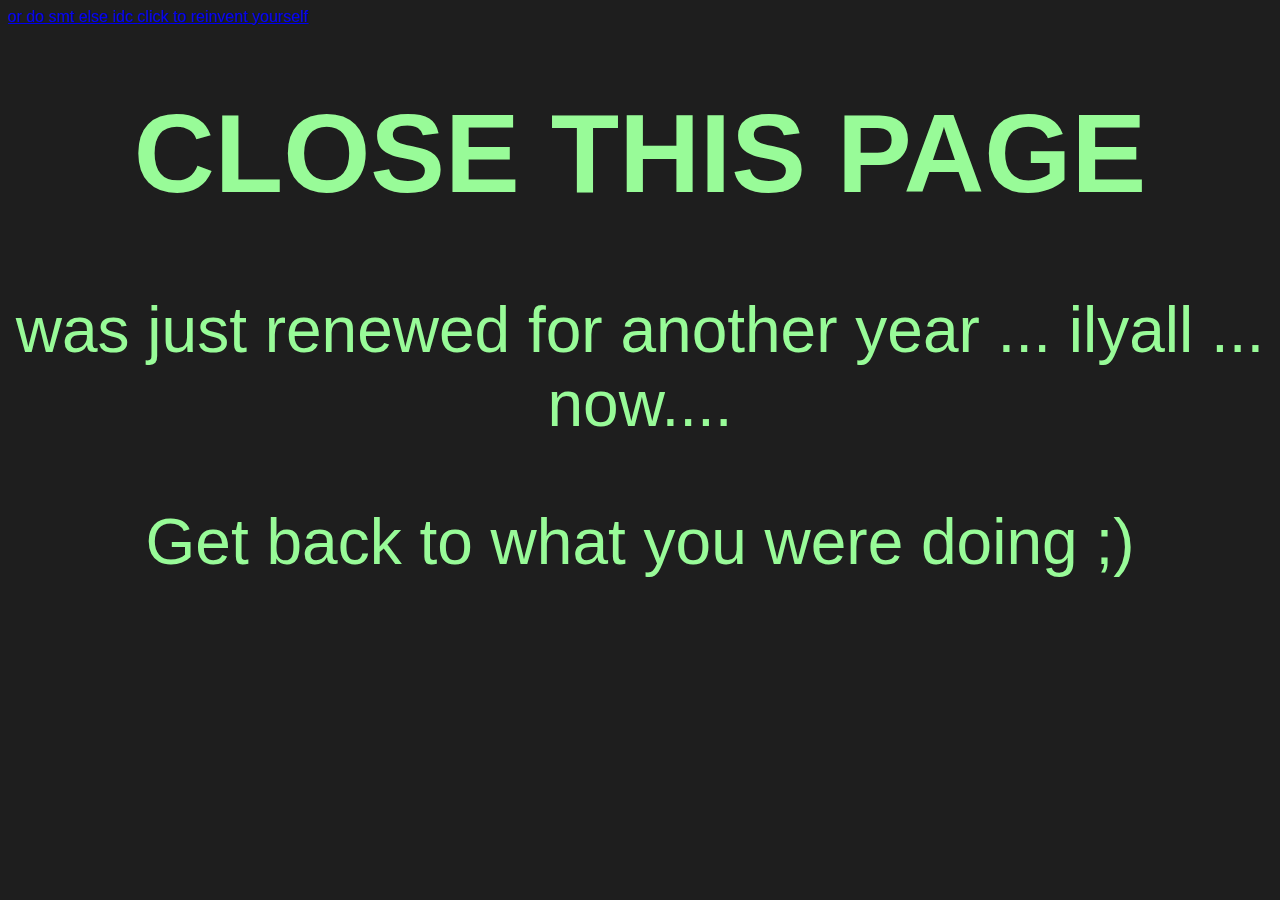
<file: index.html>
<!DOCTYPE html>
<html>

<head>
  <meta charset="utf-8">
  <meta name="viewport" content="width=device-width, initial-scale=1.0">
  <link rel='stylesheet' href='style.css'>
  <!-- <script type="text/javascript" src="script.js" defer></script> -->
  <title>Close This Site</title>
</head>

<body>
    <a href='sometimesigetdistracted.html'> or do smt else idc </a>
      <a href='muteklol.html'> click to reinvent yourself </a> 




  <h1 class='close'>CLOSE THIS PAGE</h1>

  <p class='close'> was just renewed for another year ... ilyall ... now....</p>

  <p class='close'> Get back to what you were doing ;) </p>
</body>

</html>
</file>
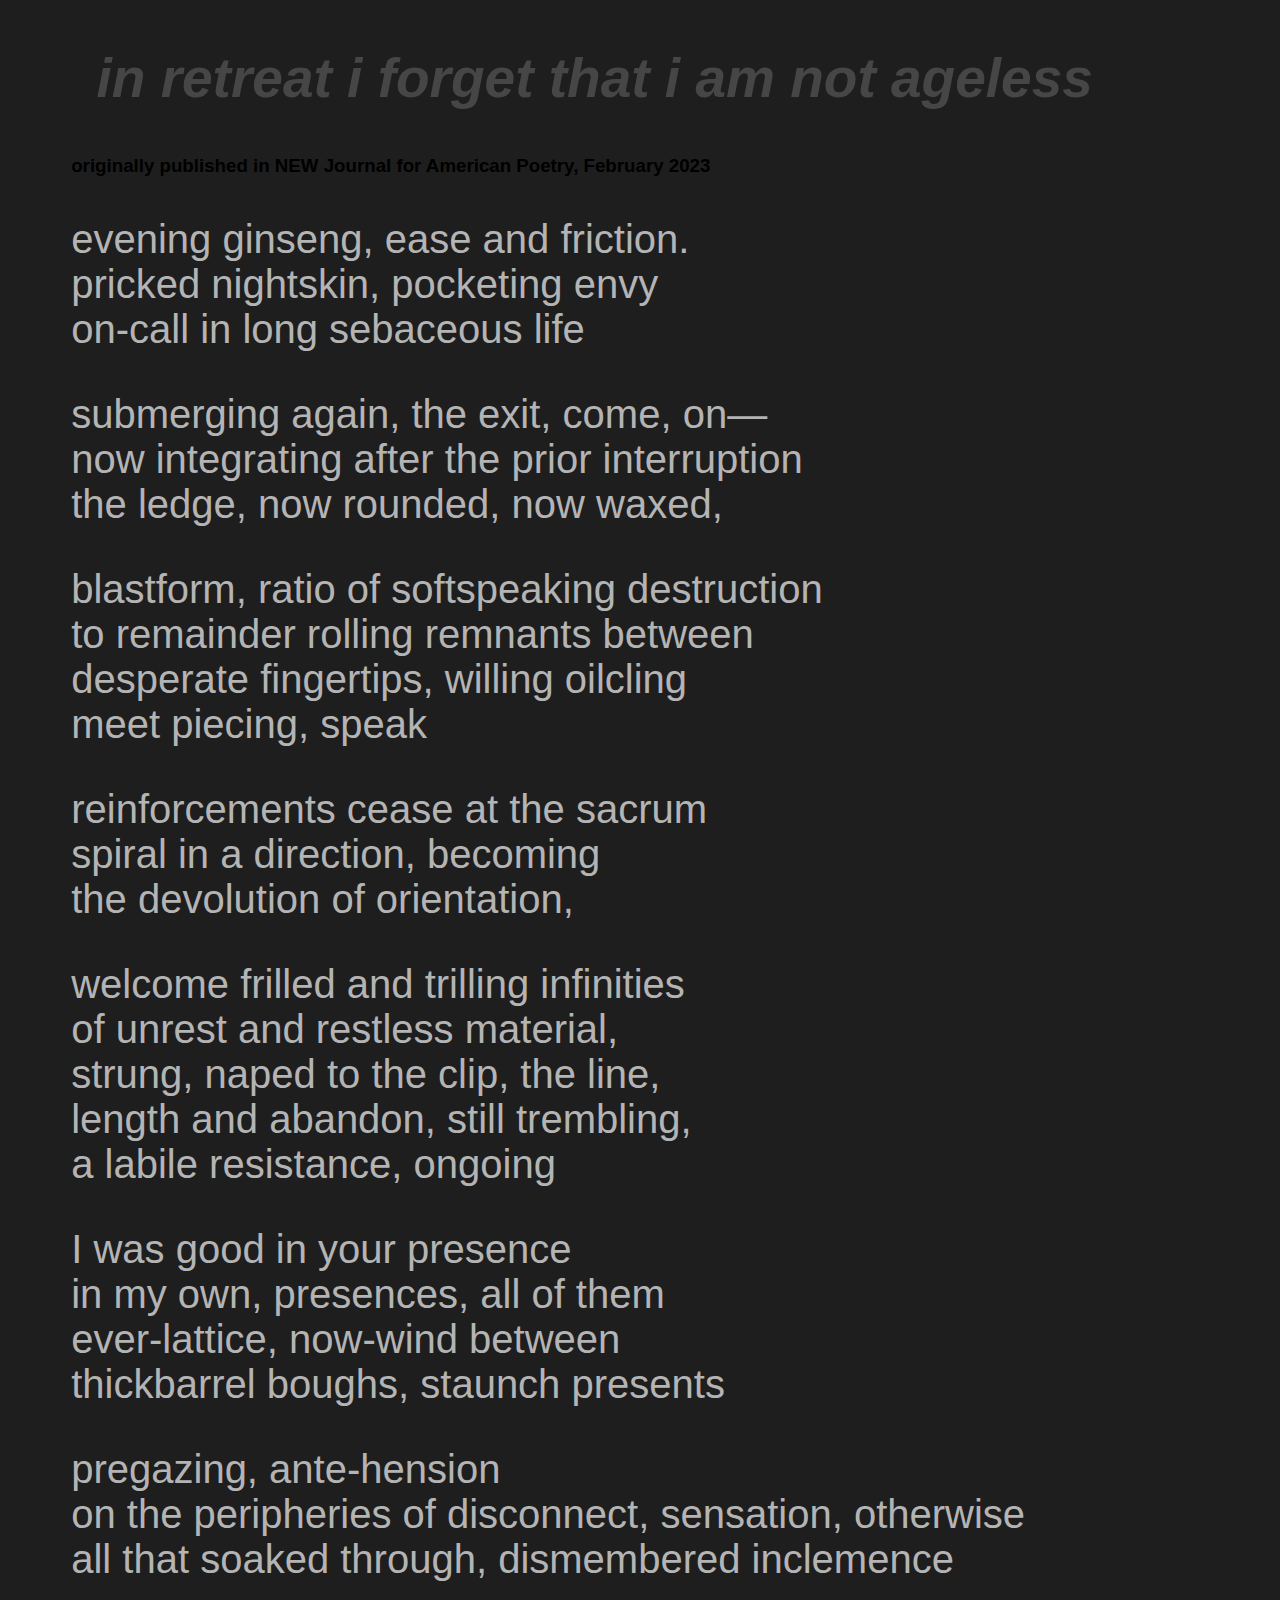
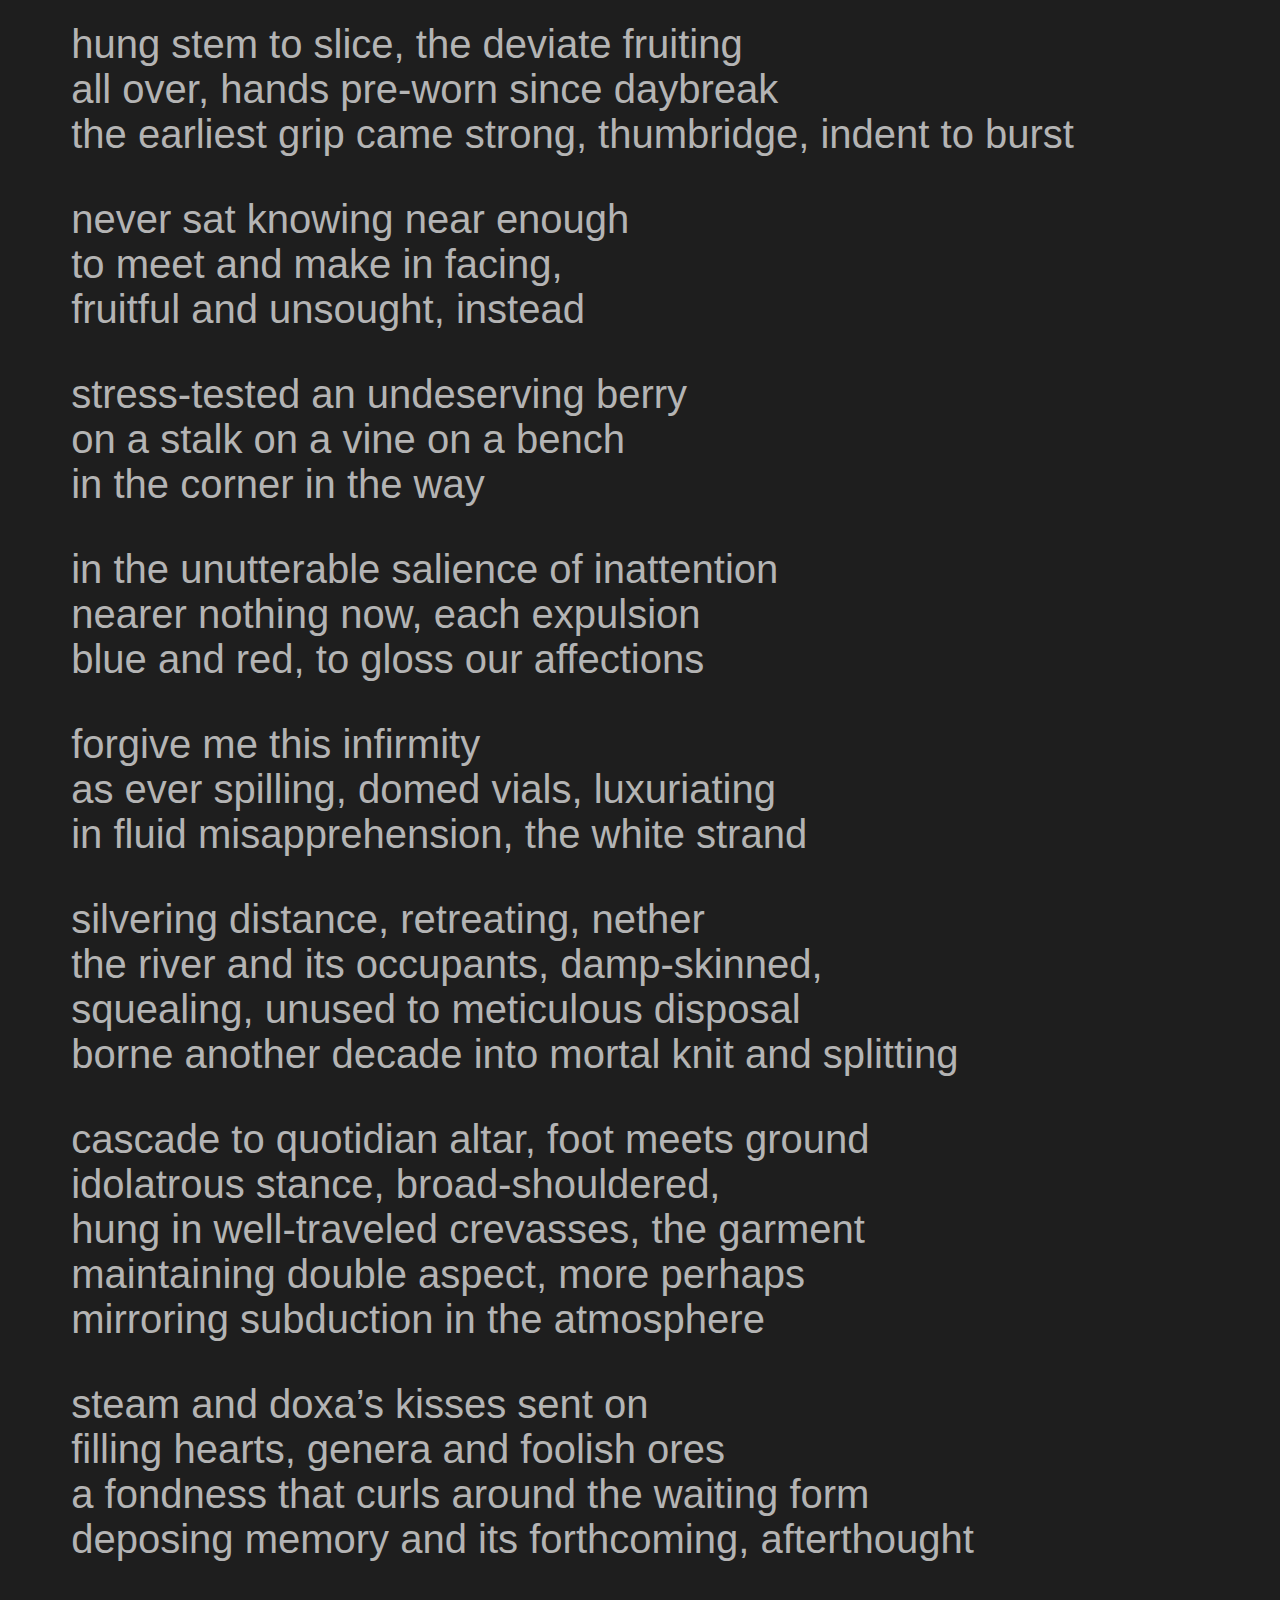
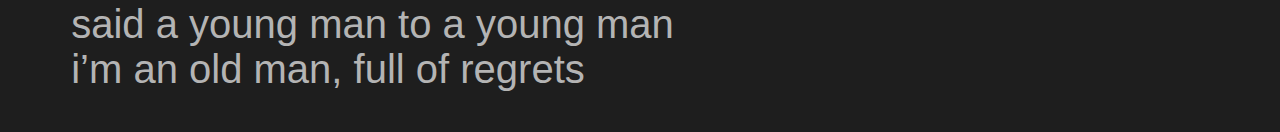
<file: ageless.html>
<!DOCTYPE html>
<html>

<head>
  <meta charset="utf-8">
  <meta name="viewport" content="width=device-width, initial-scale=1.0">
  <link rel='stylesheet' href='style.css'>
  <!-- <link rel="stylesheet" href="jquery-ui.min.css"> -->
<script src="external/jquery/jquery.js"></script>
<script src="jquery-ui.min.js"></script>
  <script type="text/javascript" src="mutekJs.js" defer></script>
  <title>in retreat i forget that i am not ageless </title>
</head>

<body>
    <h2 class="poem">
      <i>in retreat i forget that i am not ageless</i> </h2> 
      <h3 class="credit"> originally published in NEW Journal for American Poetry, February 2023</h3>
      
    <p class="poemPara">
    evening ginseng, ease and friction. <br>
    pricked nightskin, pocketing envy <br>
    on-call in long sebaceous life</p>
    <p class="poemPara">
    submerging again, the exit, come, on—<br>
    now integrating after the prior interruption<br>
    the ledge, now rounded, now waxed,</p>
    <p class="poemPara">
    blastform, ratio of softspeaking destruction<br>
    to remainder rolling remnants between<br>
    desperate fingertips, willing oilcling<br>
    meet piecing, speak</p>
    <p class="poemPara">
    reinforcements cease at the sacrum<br>
    spiral in a direction, becoming<br>
    the devolution of orientation,</p>
    <p class="poemPara">
    welcome frilled and trilling infinities<br>
    of unrest and restless material,<br>
    strung, naped to the clip, the line,<br>
    length and abandon, still trembling,<br>
    a labile resistance, ongoing</p>
    
    <p class="poemPara">
    I was good in your presence<br>
    in my own, presences, all of them<br>
    ever-lattice, now-wind between<br>
    thickbarrel boughs, staunch presents</p>
    <p class="poemPara"> 
    pregazing, ante-hension<br>
    on the peripheries of disconnect, sensation, otherwise<br>
    all that soaked through, dismembered inclemence</p>
    <p class="poemPara">
    hung stem to slice, the deviate fruiting<br>
    all over, hands pre-worn since daybreak<br>
    the earliest grip came strong, thumbridge, indent to burst</p>
    <p class="poemPara">
    never sat knowing near enough<br>
    to meet and make in facing,<br>
    fruitful and unsought, instead</p>
    <p class="poemPara">
    stress-tested an undeserving berry<br>
    on a stalk on a vine on a bench<br>
    in the corner in the way</p>
    <p class="poemPara">
    in the unutterable salience of inattention<br>
    nearer nothing now, each expulsion<br>
    blue and red, to gloss our affections</p>
    <p class="poemPara">
    forgive me this infirmity<br>
    as ever spilling, domed vials, luxuriating<br>
    in fluid misapprehension, the white strand</p>
    <p class="poemPara">
    silvering distance, retreating, nether<br>
    the river and its occupants, damp-skinned,<br>
    squealing, unused to meticulous disposal<br>
    borne another decade into mortal knit and splitting</p>
    <p class="poemPara">
    cascade to quotidian altar, foot meets ground<br>
    idolatrous stance, broad-shouldered,<br>
    hung in well-traveled crevasses, the garment<br>
    maintaining double aspect, more perhaps<br>
    mirroring subduction in the atmosphere</p>
    <p class="poemPara">
    steam and doxa’s kisses sent on<br>
    filling hearts, genera and foolish ores<br>
    a fondness that curls around the waiting form<br>
    deposing memory and its forthcoming, afterthought</p>
    <p class="poemPara">
    said a young man to a young man<br>
    i’m an old man, full of regrets
  </p>
</body>

</html>
</file>
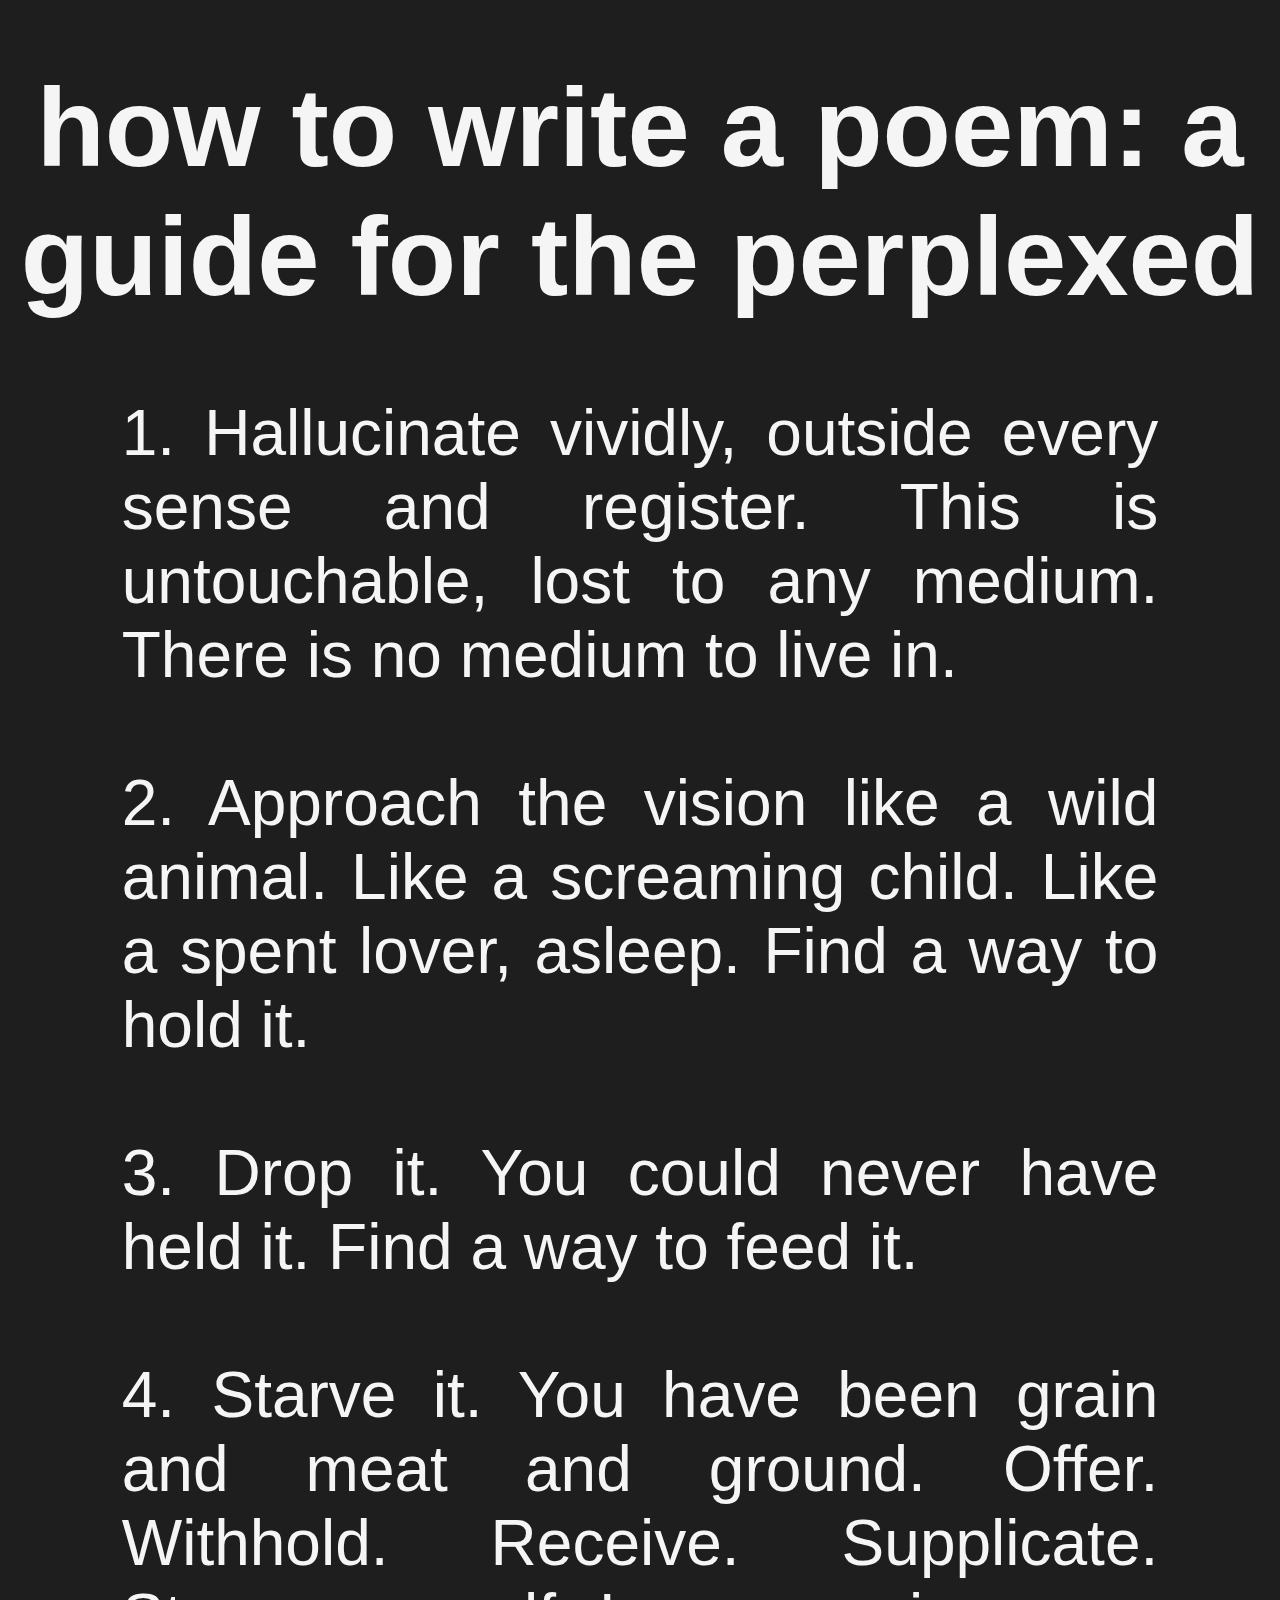
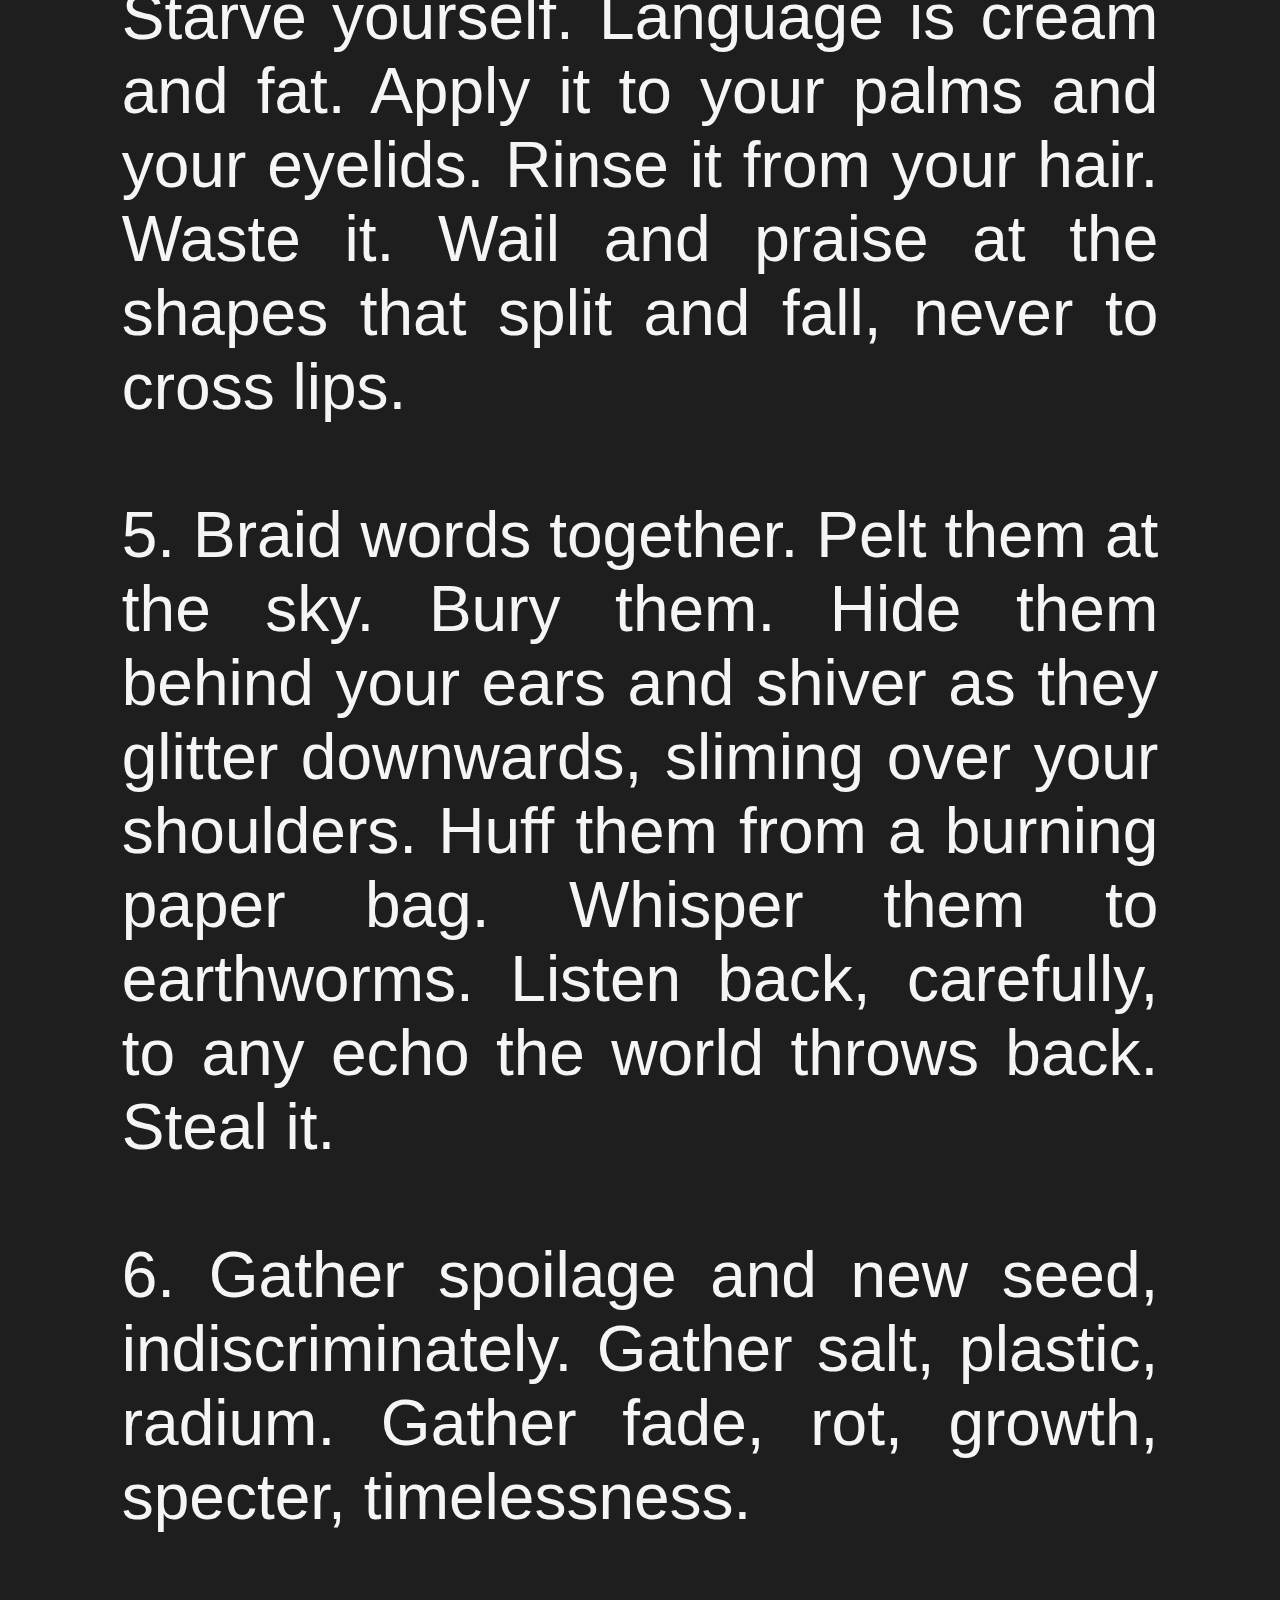
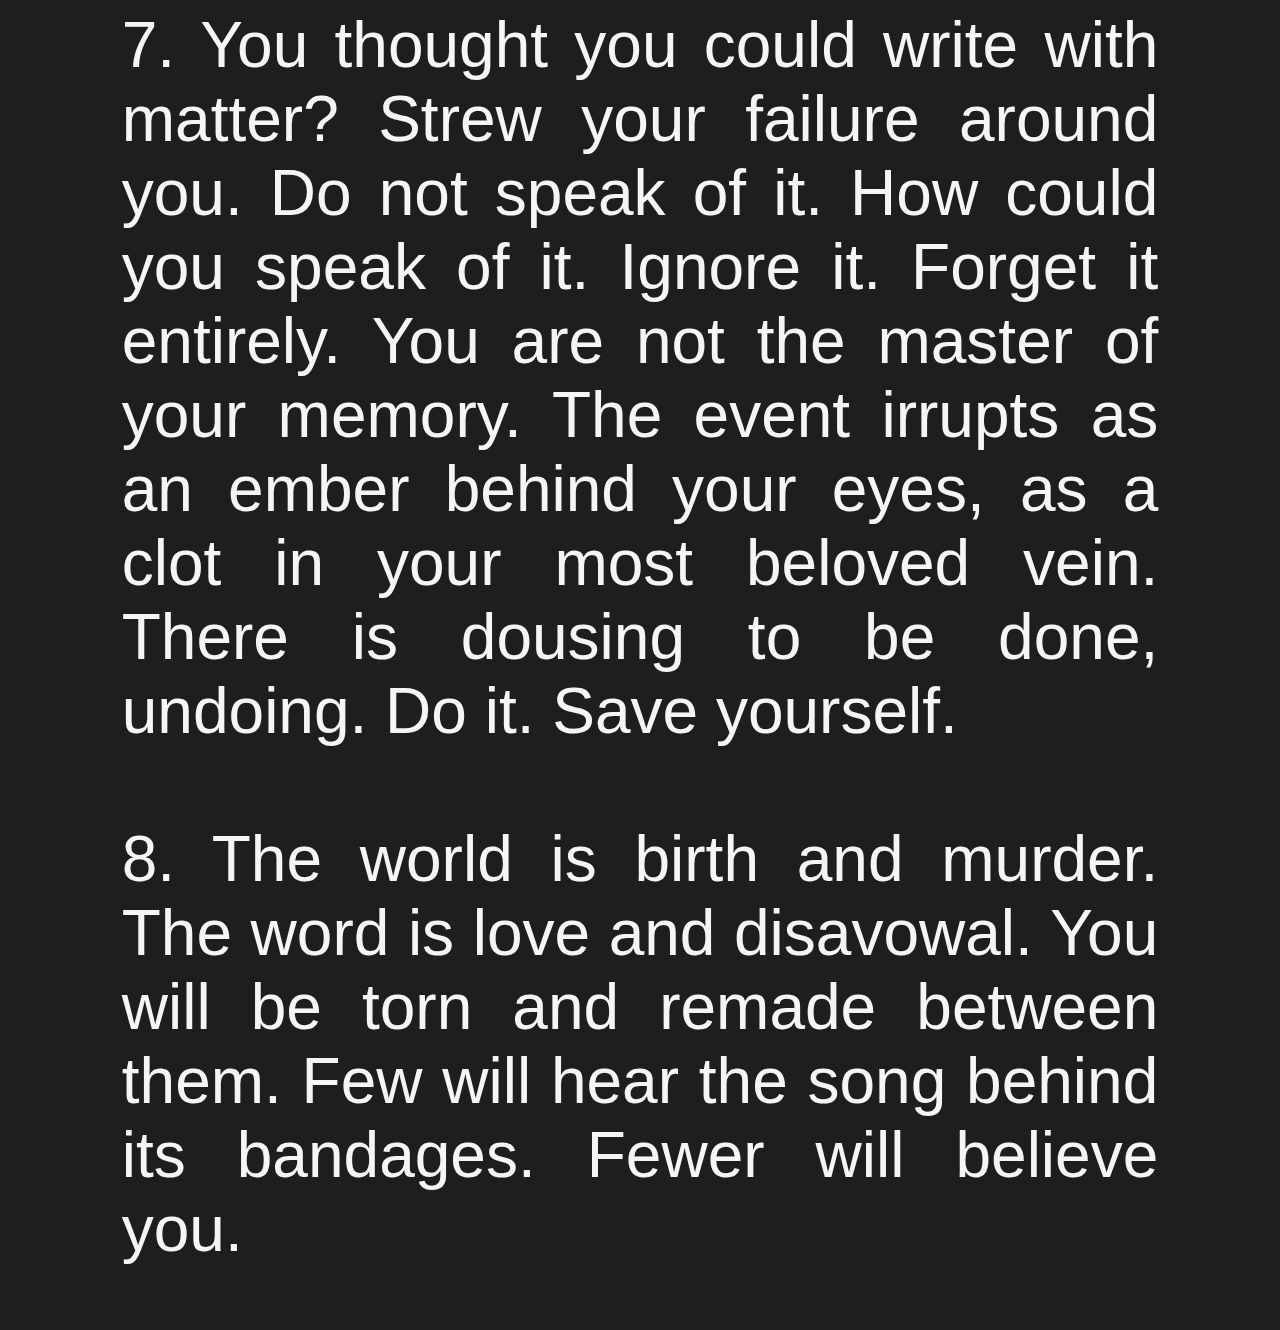
<file: howtowriteapoem.html>
<!DOCTYPE html>
<html>

<head>
  <meta charset="utf-8">
  <meta name="viewport" content="width=device-width, initial-scale=1.0">
  <link rel='stylesheet' href='style.css'>
  <!-- <script type="text/javascript" src="script.js" defer></script> -->
  <title>Close This Site</title>
</head>

<body>
  <h1 class='poem1'>how to write a poem: a guide for the perplexed</h1>
  <p class='poemText'>
1. Hallucinate vividly, outside every sense and register. This is untouchable, lost to any medium. There is no medium to live in. <br><br>
2. Approach the vision like a wild animal. Like a screaming child. Like a spent lover, asleep. Find a way to hold it.<br><br>
3. Drop it. You could never have held it. Find a way to feed it.<br><br>
4. Starve it. You have been grain and meat and ground. Offer. Withhold. Receive. Supplicate. Starve yourself. Language is cream and fat. Apply it to your palms and your eyelids. Rinse it from your hair. Waste it. Wail and praise at the shapes that split and fall, never to cross lips. <br><br>
5. Braid words together. Pelt them at the sky. Bury them. Hide them behind your ears and shiver as they glitter downwards, sliming over your shoulders. Huff them from a burning paper bag. Whisper them to earthworms. Listen back, carefully, to any echo the world throws back. Steal it. <br><br>
6. Gather spoilage and new seed, indiscriminately. Gather salt, plastic, radium. Gather fade, rot, growth, specter, timelessness.<br><br>
7. You thought you could write with matter? Strew your failure around you. Do not speak of it. How could you speak of it. Ignore it. Forget it entirely. You are not the master of your memory. The event irrupts as an ember behind your eyes, as a clot in your most beloved vein. There is dousing to be done, undoing. Do it. Save yourself.<br><br>
8. The world is birth and murder. The word is love and disavowal. You will be torn and remade between them. Few will hear the song behind its bandages. Fewer will believe you. </p>
</body>

</html>
</file>
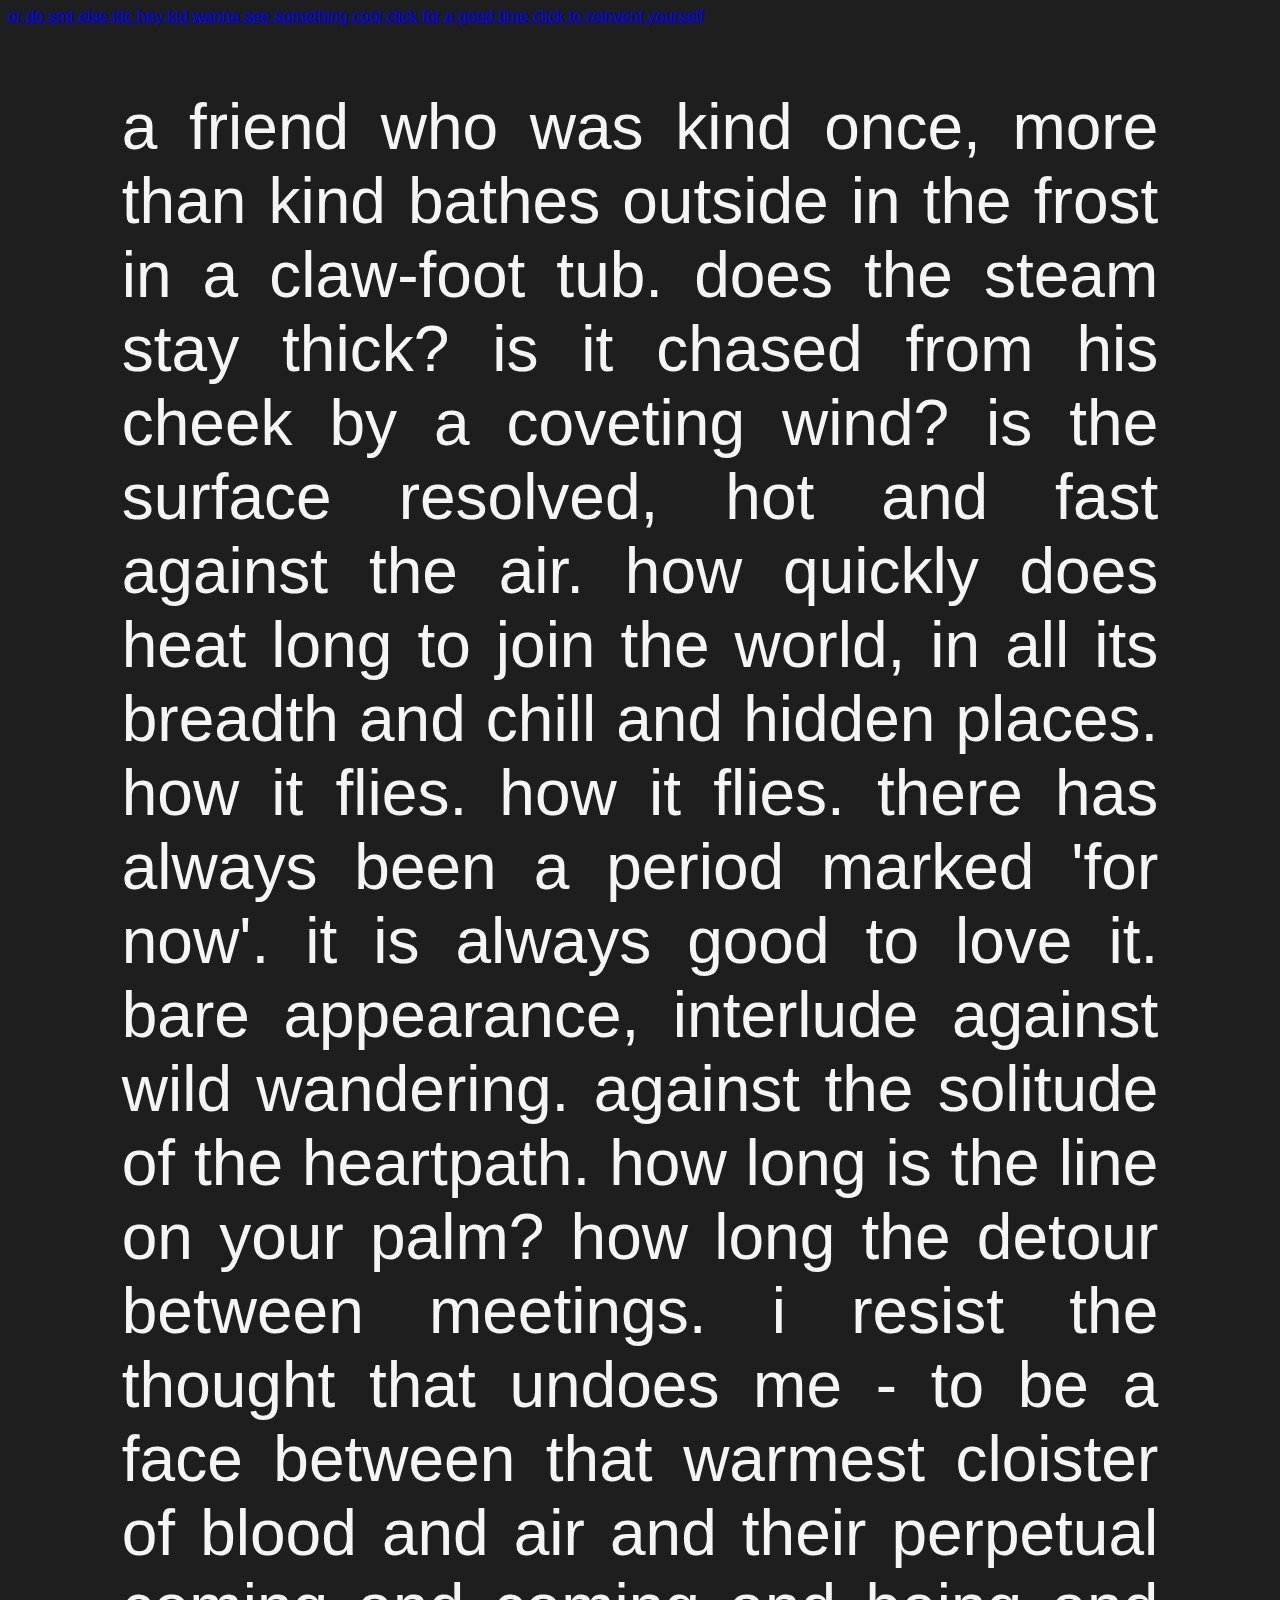
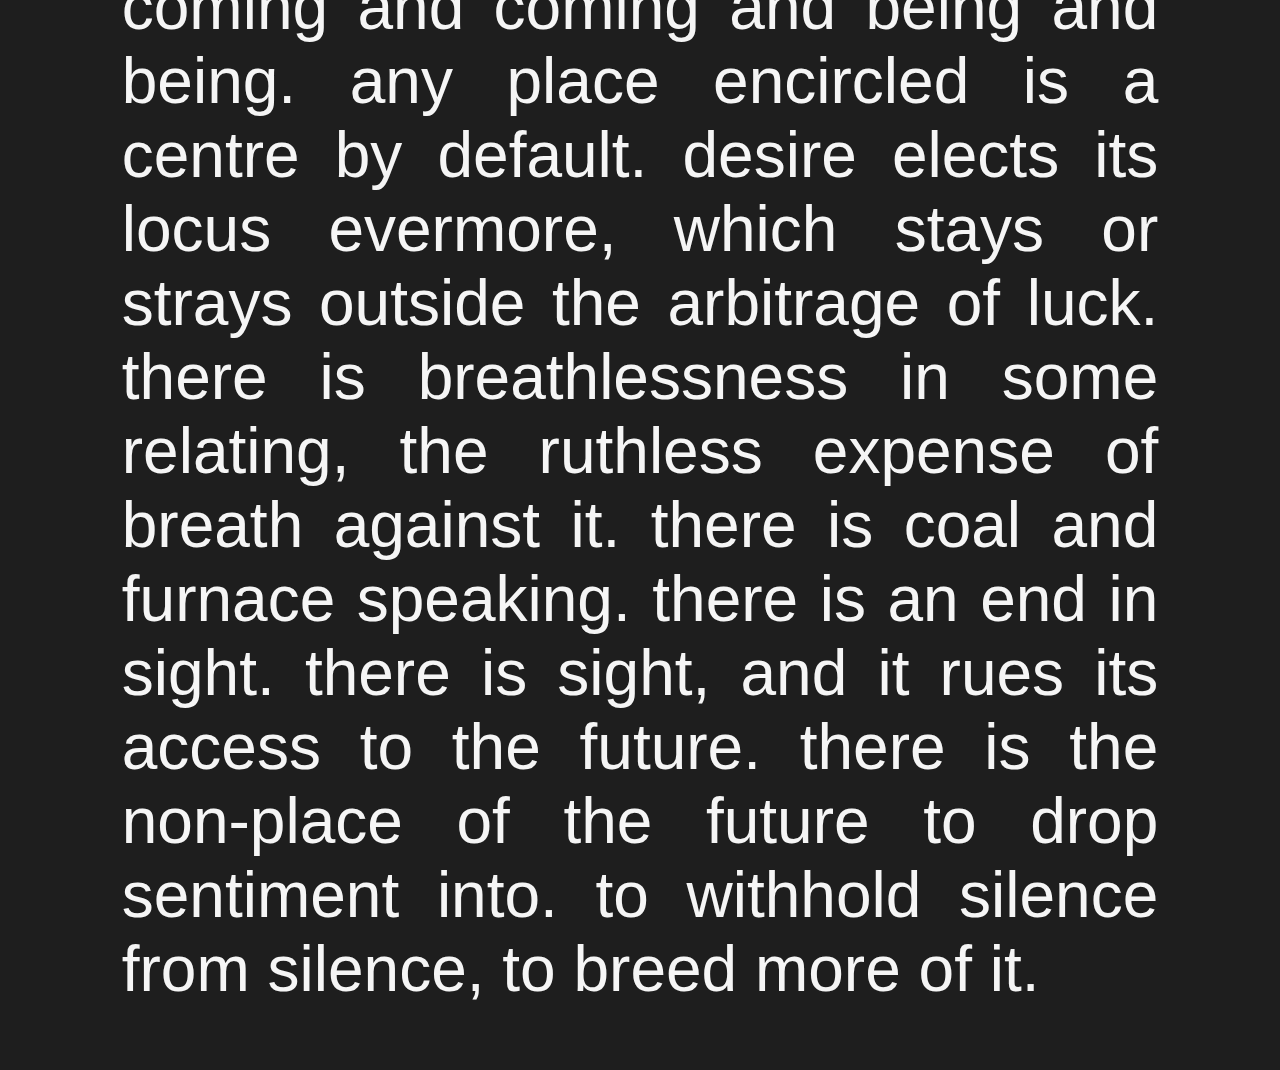
<file: lovepoems.html>
<!DOCTYPE html>
<html>

<head>
  <meta charset="utf-8">
  <meta name="viewport" content="width=device-width, initial-scale=1.0">
  <link rel='stylesheet' href='style.css'>
  <!-- <script type="text/javascript" src="script.js" defer></script> -->
  <title>There's always a time for love
  </title>
</head>

<body>
    <a href='howtowriteapoem.html'> or do smt else idc </a>
    <a href='gothGummie.gif'> hey kid wanna see something cool </a>
      <!-- <a href='interzonePoster_large.pdf'> click on this for a good times </a> -->
      <a href='interzonePoster_small.pdf'> click for a good time </a> 
      <a href='muteklol.html'> click to reinvent yourself </a> 



<p class="poemText">
    a friend who was kind once, more than kind
    bathes outside in the frost in a claw-foot
    tub. does the steam stay thick? is it chased
    from his cheek by a coveting wind? is the surface
    resolved, hot and fast against the air. how quickly
    does heat long to join the world, in all 
    its breadth and chill and hidden places.
    how it flies. how it flies. there has always
    been a period marked 'for now'. it is always
    good to love it. bare appearance, interlude
    against wild wandering. against the solitude
    of the heartpath. how long is the line on your
    palm? how long the detour between meetings.
    i resist the thought that undoes me - to be a 
    face between that warmest cloister of blood
    and air and their perpetual coming and coming
    and being and being. any place encircled is
    a centre by default. desire elects its locus
    evermore, which stays or strays outside
    the arbitrage of luck. there is breathlessness
    in some relating, the ruthless expense of
    breath against it. there is coal and furnace
    speaking. there is an end in sight. there 
    is sight, and it rues its access to the future.
    there is the non-place of the future to
    drop sentiment into. to withhold silence from 
    silence, to breed more of it. 
</p>
</body>

</html>
</file>
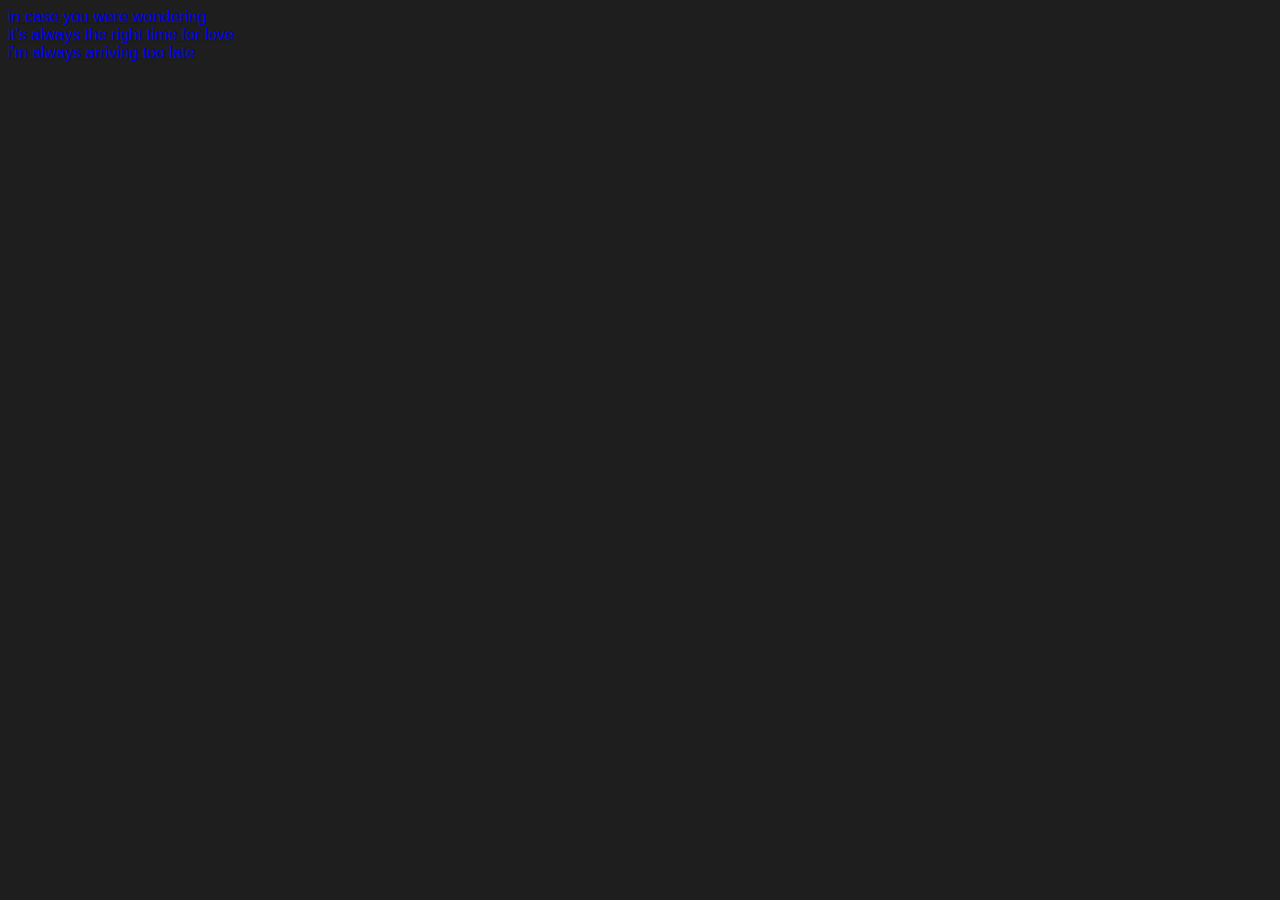
<file: sometimesigetdistracted.html>
<!DOCTYPE html>
<html>

<head>
  <meta charset="utf-8">
  <meta name="viewport" content="width=device-width, initial-scale=1.0">
  <link rel='stylesheet' href='style.css'>
  <!-- <script type="text/javascript" src="script.js" defer></script> -->
  <title>Close This Site</title>
</head>

<body>
    <a href='howtowriteapoem.html'>in case you were wondering</a><br>
    <a href='lovepoems.html'>it's always the right time for love</a><br>
    <a href='ageless.html'>i'm always arriving too late</a><br>





</body>

</html>
</file>
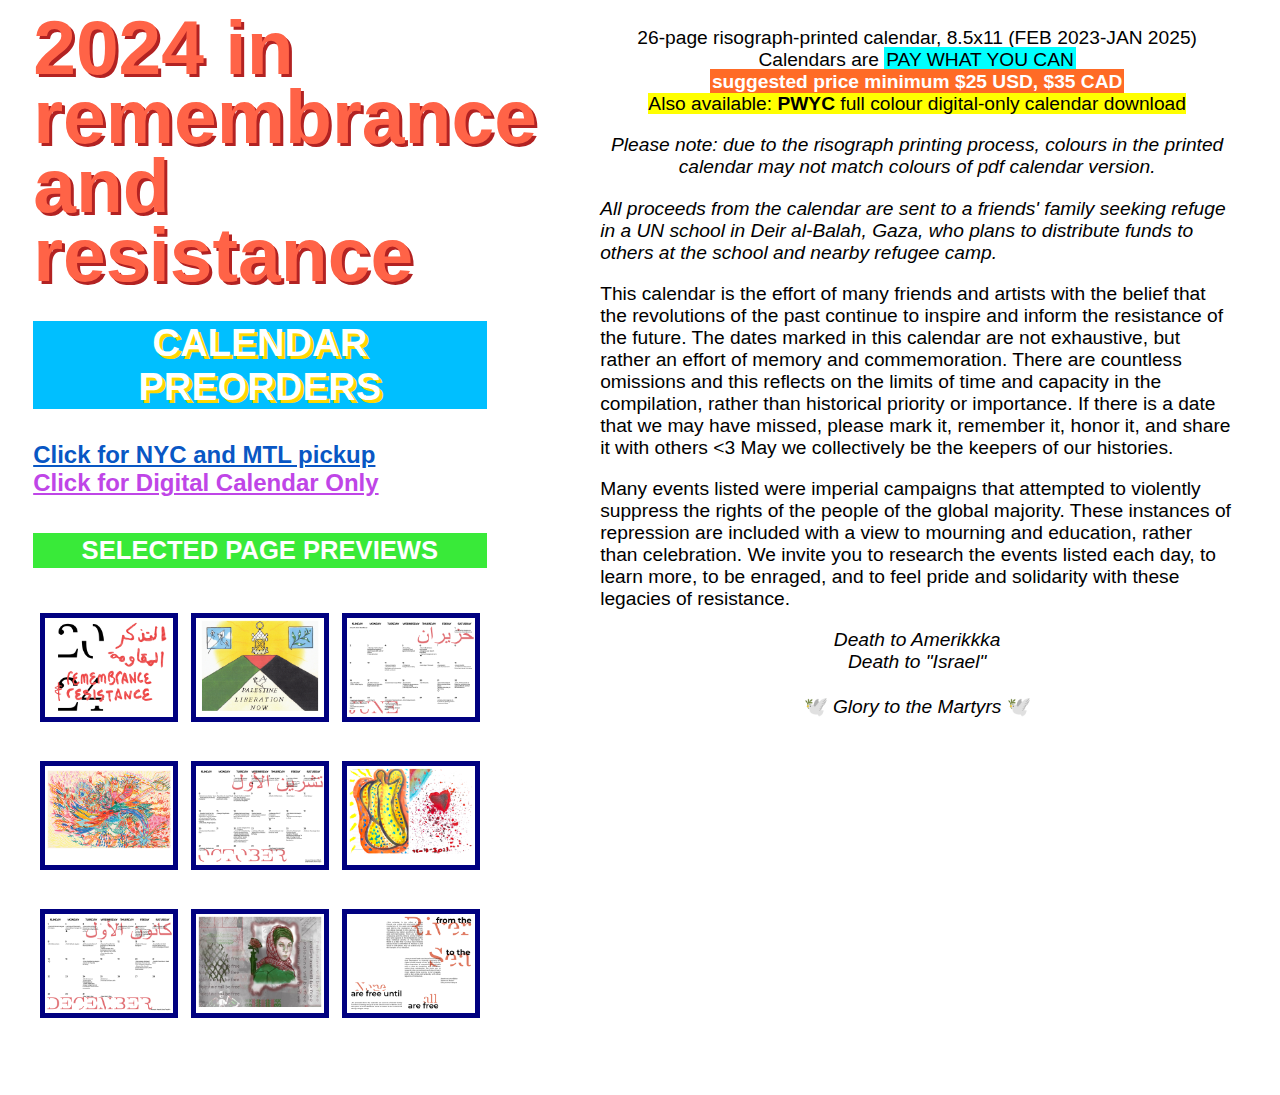
<file: calendar/2024.html>
<!DOCTYPE html>
<html>

<head>
  <meta charset="utf-8">
  <meta name="viewport" content="width=device-width, initial-scale=1.0">
  <link rel='stylesheet' href='calendar.css'>
  <!-- <script type="text/javascript" src="script.js" defer></script> -->
  <title>2024 Remembrance and Resistance Calendar</title>
</head>

<body>

<div id="calendar-body">
 
 <div id=titles>  
    
<h1 id="calendar-title">2024 in remembrance and resistance</h1>
  <h2 id="calendar-subhead"> CALENDAR PREORDERS</h2>

<div id="order-links">
<a id="link1" href="cal-pickup.html" target="_blank">Click for NYC and MTL pickup</a><br>
<a id="link3" href="cal-digital.html" target="_blank">Click for Digital Calendar Only</a><br>


</div>
  


  <h3 id="calendar-preview-head">SELECTED PAGE PREVIEWS</h3>

  <div id="preview-imgs">
  <a target="_blank" href="cal-images/cover.png">
    <img class="preview-thumb" src="cal-images/cover-small.png" alt="Cover">
  </a>
  <a target="_blank" href="cal-images/february.png">
    <img class="preview-thumb" src="cal-images/feb-small.png" alt="February">
  </a>
  <a target="_blank" href="cal-images/june-grid.png">
    <img class="preview-thumb" src="cal-images/june-grid-small.png" alt="June Dates">
  </a>
  <a target="_blank" href="cal-images/august.png">
    <img class="preview-thumb" src="cal-images/aug-small.png" alt="August">
  </a>
  <a target="_blank" href="cal-images/oct-grid.png">
    <img class="preview-thumb" src="cal-images/oct-grid-small.png" alt="October Dates">
  </a>
  <a target="_blank" href="cal-images/october.png">
    <img class="preview-thumb" src="cal-images/oct-small.png" alt="October">
  </a>
  <a target="_blank" href="cal-images/dec-grid.png">
    <img class="preview-thumb" src="cal-images/dec-grid-small.png" alt="December Dates">
  </a>
  <a target="_blank" href="cal-images/january.png">
    <img class="preview-thumb" src="cal-images/jan-small.png" alt="August">
  </a>
  <a target="_blank" href="cal-images/back-cover.png">
    <img class="preview-thumb" src="cal-images/back-small.png" alt="Back Cover">
  </a>
</div>


</div>


  <div id="body-copy">
  <p class="calendar-copy" id="instructions">26-page risograph-printed calendar, 8.5x11 (FEB 2023-JAN 2025)<br>
    Calendars are <span id='text-hilite-1'>PAY WHAT YOU CAN</span><br> 
    <span id="text-hilite-3"><strong>suggested price minimum $25 USD, $35 CAD</strong></span><br>
    <span id='text-hilite-2'>Also available: <strong>PWYC</strong> full colour digital-only calendar download</span></p>
    <p class="calendar-copy" id="instructions"> <em> Please note: due to the risograph printing process, 
      colours in the printed calendar may not match colours of pdf calendar version.</em></p>
  <!-- <p class="calendar-copy"><span id='text-hilite-1'>Currently shipping to USA, Canada, and Portugal</span>—please 
    <a href="https://docs.google.com/forms/d/1FSMYhZzvk6T4goj4zX-szrqb58gSBRPGss7xGlm9Mi8/edit">get in touch</a> if interested in 
    ordering from another country.</p> -->
    <p class="calendar-copy"><i>All proceeds from the calendar are sent to a friends'
       family seeking refuge in a UN school in Deir al-Balah, Gaza, who plans to 
       distribute funds to others at the school and nearby refugee camp.</i></p>
    <p class="calendar-copy">
      This calendar is the effort of many friends and artists with the belief that the revolutions 
      of the past continue to inspire and inform the resistance of the future. The dates marked in 
      this calendar are not exhaustive, but rather an effort of memory and commemoration. There are 
      countless omissions and this reflects on the limits of time and capacity in the compilation, rather 
      than historical priority or importance. If there is a date that we may have missed, please mark it, 
      remember it, honor it, and share it with others <3 May we collectively be the keepers of our histories.  
        </p>
        <p class="calendar-copy">Many events listed were imperial campaigns that attempted to violently 
          suppress the rights of the people of the global majority. 
          These instances of repression are included with a view to mourning
           and education, rather than celebration. We invite you to research the events listed each day, 
           to learn more, to be enraged, and to feel pride and solidarity with these legacies of resistance.
        </p>
        <p class="calendar-copy" id="instructions"> <em>Death to Amerikkka<br>
                                  Death to "Israel"</em><br><br>
                                  🕊️ <em>Glory to the Martyrs</em> 🕊️</p>
        </div>
</div>
<div id="div-gif">
    </div>
</body>

</html>
</file>
<file: style.css>
@import url('https://fonts.googleapis.com/css2?family=Libre+Baskerville:ital,wght@0,400;0,700;1,400&display=swap');

body{
font-family: sans-serif;
background-color: rgb(30,30,30);
}

h1{
  margin-top: 5%;
  font-size: 7em;
  text-align: center;
  font-weight: bolder;
}

#fuckyou{
  text-align: center;
}
#cal-order-link{
  font-size: 3em;
  color:blueviolet;
  text-align: center;

}

.close{
  color: palegreen;
}
.poem1{
  color: whitesmoke;
}

p{  text-align: center;
  font-size: 4em;}

.poemText{
  margin-left: 20%;
  margin-right: 20%;
  text-align: justify;
  font-size: 4em;
  color: whitesmoke;
}

#poemFormatted{
width:40%;
margin-left: 30%;
  font-size: 50px;
}


.poemPara{
  text-align: left;
font-family: sans-serif;
color: rgb(180, 180, 180);
margin-left: 5%;;
font-size: 40px;}

.poem {
  color: rgb(70, 70, 70);
  margin-left: 7%;
  font-size: 55px;

}

@media screen and (max-width: 800px) {
  .poemPara {
    font-size: 20px;
  }
=======
@import url('https://fonts.googleapis.com/css2?family=Libre+Baskerville:ital,wght@0,400;0,700;1,400&display=swap');

body{
font-family: sans-serif;
background-color: rgb(30,30,30);}
h1{
  margin-top: 10%;
  font-size: 7em;
  text-align: center;
  font-weight: bolder;
}

h3{
  color:red;
}

margin-left:30%;
}
.close{
  color: palegreen;
}
.poem1{
  color: whitesmoke;
}

p{  text-align: center;
  font-size: 4em;}

.poemText{
  margin-left: 9%;
  margin-right: 9%;
  text-align: justify;
  font-size: 4em;
  color: whitesmoke;
}

#poemFormatted{
width:40%;
margin-left: 30%;
  font-size: 50px;
}


.poemPara{
  text-align: left;
  font-family: sans-serif;
  color: rgb(180, 180, 180);
margin-left: 5%;;
font-size: 40px;}

.poem {
  color: rgb(70, 70, 70);
  margin-left: 7%;
  font-size: 55px;
  } 

  .credit {
    margin-left: 5%;
  }
  
  @media only screen and (max-width: 800px) {
    .poemPara {
      font-size: 20px;
    }
</file>
<file: calendar/calendar.css>
body{
    font-family:sans-serif;
}
#calendar-body{
    display:flex;
    justify-content: space-around;
    padding: 0;
}

#titles{
    padding:0;
}

h1, h2, h3{
    margin-left:5%;
    margin-right:5%;
}

h1{
    line-height: 90%;
    margin-top:1%;
    margin-bottom:1%;
    font-size:6vw;
    color: tomato;
    text-shadow: 3px 3px firebrick;
}
h2{
    font-size:3vw;
    background-color: deepskyblue;
    color: white;
    text-align: center;
    text-shadow: 3px 3px gold;

}
h3{
margin-top:7%;
padding:3px;
font-size:2vw;

    text-align: center;
    background-color: rgb(57, 234, 57);
    color:white;
}
p{
    /* text-align: justify; */
}

#link1, #link1:visited{
color: rgb(9, 87, 196)}
#link2, #link2:visited{
color: rgb(232, 44, 44);}
#link3, #link3:visited{
color: rgb(191, 69, 231)}


#instructions{
    text-align: center;
}

#text-hilite-1{
    background-color:aqua;
    padding:2px;
}

#text-hilite-2{
    background-color: yellow;
}
#text-hilite-3{
    background-color: rgb(255, 107, 38);
    padding: 2px;
    color:white;
}

#body-copy{
  margin-left:7%;
  margin-right:3%;
    font-size:1.5vw;
}

#preview-imgs{
    display:flex;
    padding:5%;
    justify-content: space-around;
    flex-wrap: wrap;
}
.preview-thumb{
    box-shadow: 0 0 0px 5px navy;
    width:10vw;
    margin-bottom:5vh;
}

.preview-thumb:hover{
    box-shadow: 0 0 5px 5px rgb(81, 183, 255);
}

#div-gif{
    display: flex;
   justify-content: center;
}

@media (max-width: 900px) {
    #calendar-body{
    display:block;
    }
    h1{
        text-align: center;
        font-size: 12vw;
        text-shadow: 2px 2px firebrick;

    }

    h2{
    font-size:8vw;
    text-shadow: 2px 2px gold;

}

h3{
    font-size:6vw;
}
.preview-thumb{
    box-shadow: 0 0 0px 5px plum;
    width:25vw;
    margin-bottom:5vh;
}

p{
    font-size: 4vw;
}
#body-copy{
    margin-left:3%;
    margin-right:3%;

}
  }
  

#order-links{
    margin:5%;
    font-size: 1.5em;
    font-weight:bold;
}
  /* ORDER PAGES */

  #order-page-body{
    display:flex;
    justify-content: center;
    flex-wrap: wrap;
  }

  #order-page-header{
    margin-top: 1%;
    width:50%;
    margin-left:25%;
    margin-right:25%;
    background-color:blueviolet;
  }

  #order-instructions-wrapper{
    margin-left:15%;
    margin-right:15%;    
  }
  #order-page-instructions{
    text-align:center;
    font-size:2em;
  }

  #hilite-4{
    background-color:orangered;
  }

  #hilite-5{
    background-color:rgb(255, 252, 105);
  }

  #hilite-6{
    background-color:rgb(0, 255, 60);
  }

  #thank-you{
    margin-top:5%;
  }

  #form-wrapper{
    display:flex;
    width:100%;
    justify-content: center;
  }
</file>
